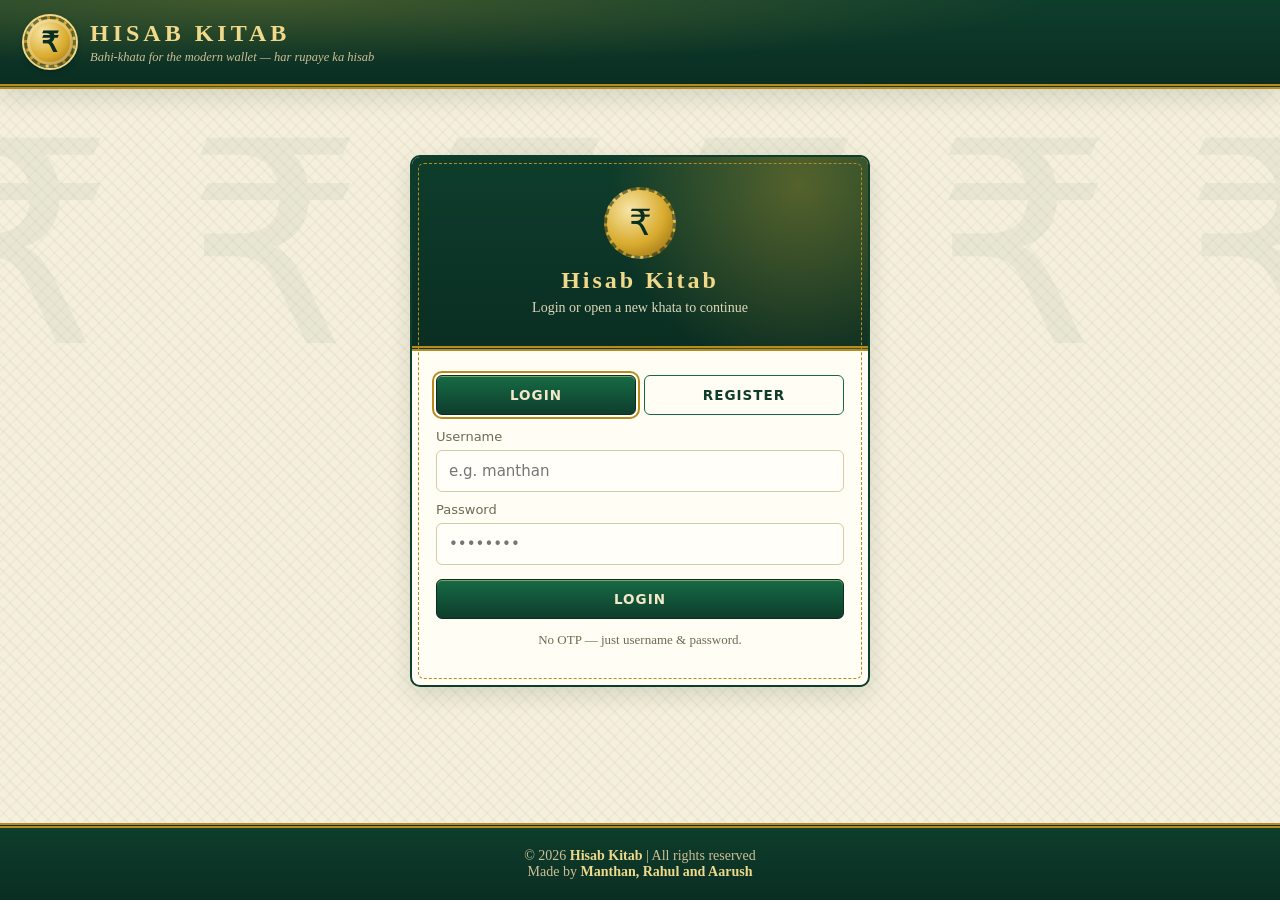
<file: backend/src/main/resources/static/index.html>
<!DOCTYPE html>
<html lang="en">
<head>
  <meta charset="UTF-8" />
  <meta name="viewport" content="width=device-width, initial-scale=1.0" />
  <title>Hisab Kitab — Login / Register</title>
  <link rel="stylesheet" href="css/style.css" />
</head>
<body>
  <div class="topbar">
    <div class="brand">
      <div class="logo">₹</div>
      <div>
        <h1>HISAB KITAB</h1>
        <small>Bahi-khata for the modern wallet — har rupaye ka hisab</small>
      </div>
    </div>
  </div>

  <div class="container">
    <div class="auth-wrap">
      <div class="card auth-card">
        <div class="auth-head">
          <div class="big">₹</div>
          <h2 style="margin:6px 0">Hisab Kitab</h2>
          <div style="opacity:.9;font-size:14px">Login or open a new khata to continue</div>
        </div>
        <div class="auth-body">
          <div class="tabs">
            <button id="tabLogin" class="active" type="button">Login</button>
            <button id="tabRegister" class="ghost" type="button">Register</button>
          </div>
          <div id="err" class="error"></div>
          <label>Username</label>
          <input id="username" placeholder="e.g. manthan" autocomplete="username" />
          <label>Password</label>
          <input id="password" type="password" placeholder="••••••••" autocomplete="current-password" />
          <div style="height:14px"></div>
          <button id="submitBtn" style="width:100%">Login</button>
          <p style="color:var(--muted);font-size:13px;text-align:center">No OTP — just username &amp; password.</p>
        </div>
      </div>
    </div>
  </div>

  <footer>
    <div>&copy; 2026 <strong>Hisab Kitab</strong> | All rights reserved</div>
    <div>Made by <strong>Manthan, Rahul and Aarush</strong></div>
  </footer>

  <script src="js/api.js"></script>
  <script src="js/auth.js"></script>
</body>
</html>
</file>
<file: backend/src/main/resources/static/css/style.css>
/* HISAB KITAB — "Banknote" theme: deep ledger-green + rupee-gold on cash-paper cream */

:root {
  --paper: #f5efdd;
  --paper-deep: #ece2c8;
  --card: #fffdf4;
  --ink: #22301f;
  --muted: #6f6a52;
  --green-950: #0a2e22;
  --green-900: #0e3d2c;
  --green-700: #166b45;
  --green-500: #23905f;
  --gold: #b98a1d;
  --gold-bright: #d9ab2e;
  --gold-pale: #f0d98a;
  --spent: #a31621;
  --line: #d8cba4;
  --radius: 10px;
  --shadow: 0 8px 22px rgba(20, 60, 40, 0.14);
}

* { box-sizing: border-box; }

body {
  margin: 0;
  font-family: Georgia, "Times New Roman", serif;
  color: var(--ink);
  min-height: 100vh;
  display: flex;
  flex-direction: column;
  background-color: var(--paper);
  background-image:
    repeating-linear-gradient(45deg, rgba(22, 107, 69, 0.045) 0 2px, transparent 2px 9px),
    repeating-linear-gradient(-45deg, rgba(185, 138, 29, 0.05) 0 2px, transparent 2px 9px);
}

/* Giant faint rupee watermark behind everything */
body::before {
  content: "₹ ₹ ₹ ₹ ₹ ₹ ₹ ₹ ₹ ₹ ₹ ₹";
  position: fixed;
  inset: 12% -5% auto -5%;
  text-align: center;
  font-size: 22vw;
  line-height: 1;
  color: rgba(22, 107, 69, 0.05);
  pointer-events: none;
  z-index: 0;
  white-space: nowrap;
  overflow: hidden;
}

body > * { position: relative; z-index: 1; }

button, input, select, table, .pill { font-family: "Segoe UI", system-ui, -apple-system, Arial, sans-serif; }

/* ---------- Header: engraved green plate with gold rules ---------- */
.topbar {
  background:
    radial-gradient(ellipse at 20% 0%, rgba(217, 171, 46, 0.25), transparent 55%),
    linear-gradient(180deg, var(--green-900), var(--green-950));
  color: #f3e9c8;
  padding: 16px 24px;
  display: flex;
  align-items: center;
  justify-content: space-between;
  border-bottom: 5px double var(--gold);
  box-shadow: var(--shadow);
}

.brand { display: flex; align-items: center; gap: 14px; }

/* Gold coin logo */
.logo {
  width: 52px; height: 52px; border-radius: 50%;
  display: grid; place-items: center;
  font-size: 28px; font-weight: 800; font-family: Georgia, serif;
  color: var(--green-950);
  background: radial-gradient(circle at 35% 30%, #f7e6a8, var(--gold-bright) 55%, #8a6410);
  border: 3px dashed rgba(10, 46, 34, 0.55);
  outline: 2px solid var(--gold-pale);
  box-shadow: inset 0 0 0 3px rgba(255, 255, 255, 0.25), 0 2px 6px rgba(0,0,0,.35);
}

.brand h1 { margin: 0; font-size: 24px; letter-spacing: 4px; color: var(--gold-pale); }
.brand small { color: #cdbf95; font-size: 12.5px; font-style: italic; font-family: Georgia, serif; }

.userbox { display: flex; align-items: center; gap: 10px; }
.pill {
  background: rgba(217, 171, 46, 0.14);
  border: 1px solid var(--gold);
  color: var(--gold-pale);
  padding: 6px 12px; border-radius: 999px; font-size: 14px;
}

/* ---------- Layout ---------- */
.container { max-width: 1080px; margin: 26px auto; padding: 0 18px; width: 100%; flex: 1; }

/* Banknote cards: cream note with green border + dashed gold inner frame */
.card {
  background: var(--card);
  border: 2px solid var(--green-900);
  border-radius: var(--radius);
  box-shadow: var(--shadow);
  padding: 22px;
  margin-bottom: 20px;
  position: relative;
}
.card::after {
  content: "";
  position: absolute; inset: 6px;
  border: 1px dashed var(--gold);
  border-radius: 6px;
  pointer-events: none;
}
.card h2, .card h3 { margin: 0 0 12px; letter-spacing: 1px; color: var(--green-900); }
.card h3::before { content: "❖ "; color: var(--gold); }

.grid { display: grid; gap: 18px; }
.grid.two { grid-template-columns: 1fr 1fr; }
.grid.three { grid-template-columns: 1fr 1fr 1fr; }
@media (max-width: 860px) { .grid.two, .grid.three { grid-template-columns: 1fr; } }

/* Denomination-slip stats */
.stat {
  border-radius: 8px; padding: 16px 16px 14px;
  background: linear-gradient(180deg, #fffdf4, var(--paper));
  border: 2px solid var(--green-900);
  outline: 1px dashed var(--gold);
  outline-offset: -5px;
}
.stat .label {
  color: var(--muted); font-size: 12px; margin-bottom: 6px;
  text-transform: uppercase; letter-spacing: 2px;
  font-family: "Segoe UI", system-ui, sans-serif;
}
.stat .value { font-size: 26px; font-weight: 800; font-family: Georgia, serif; }
.stat.budget .value { color: var(--green-700); }
.stat.spent .value { color: var(--spent); }
.stat.left .value { color: #7a5c0e; }

/* ---------- Forms ---------- */
label { font-size: 13px; color: var(--muted); display: block; margin: 10px 0 6px; font-family: "Segoe UI", system-ui, sans-serif; }
input, select, textarea {
  width: 100%; padding: 11px 12px;
  border: 1.5px solid var(--line); border-radius: 6px;
  font-size: 15px; background: #fffef9; color: var(--ink);
}
input:focus, select:focus { outline: 2px solid var(--gold-pale); border-color: var(--green-700); }

button {
  cursor: pointer; border-radius: 6px;
  padding: 11px 18px; font-size: 15px; font-weight: 700;
  background: linear-gradient(180deg, var(--green-700), var(--green-900));
  color: #f3e9c8;
  border: 1px solid var(--green-950);
  box-shadow: inset 0 1px 0 rgba(240, 217, 138, 0.5);
  transition: transform .08s ease, filter .12s ease;
  text-transform: uppercase; letter-spacing: 1px; font-size: 13.5px;
}
button:hover { filter: brightness(1.12); transform: translateY(-1px); }
button.ghost { background: transparent; color: var(--green-900); border: 1.5px solid var(--green-700); box-shadow: none; }
button.danger { background: linear-gradient(180deg, #b4232b, #7c1218); color: #ffe9e9; border-color: #5c0d12; }
button.small { padding: 6px 10px; font-size: 12.5px; }
button:disabled { opacity: .6; cursor: wait; }

.row { display: flex; gap: 10px; align-items: center; flex-wrap: wrap; }
.tabs { display: flex; gap: 8px; margin-bottom: 14px; }
.tabs button { flex: 1; }
.tabs button.active { outline: 2px solid var(--gold); outline-offset: 2px; }

/* ---------- Auth page: a cash note ---------- */
.auth-wrap { max-width: 460px; margin: 40px auto; }
.auth-card { overflow: hidden; padding: 0; }
.auth-head {
  background:
    radial-gradient(circle at 85% 15%, rgba(217, 171, 46, 0.35), transparent 45%),
    linear-gradient(180deg, var(--green-900), var(--green-950));
  color: #f3e9c8; padding: 30px 24px; text-align: center;
  border-bottom: 5px double var(--gold);
}
.auth-head .big {
  width: 72px; height: 72px; margin: 0 auto 8px;
  border-radius: 50%;
  display: grid; place-items: center; font-size: 36px;
  color: var(--green-950);
  background: radial-gradient(circle at 35% 30%, #f7e6a8, var(--gold-bright) 55%, #8a6410);
  border: 3px dashed rgba(10, 46, 34, 0.55);
}
.auth-head h2 { margin: 6px 0; letter-spacing: 3px; color: var(--gold-pale); }
.auth-body { padding: 24px; }
.error {
  background: #fbe9e9; color: #7c1218; border: 1.5px solid var(--spent);
  padding: 10px; border-radius: 6px; margin: 10px 0; display: none;
}

/* Budget deduction meter: gold fill on green track */
.progress { height: 16px; background: var(--green-950); border-radius: 999px; overflow: hidden; margin-top: 12px; border: 1px solid var(--gold); }
.progress > div {
  height: 100%;
  background: repeating-linear-gradient(-55deg, var(--gold-bright) 0 8px, #a37c15 8px 16px);
  width: 0%; transition: width .4s ease;
}

/* ---------- Ledger table ---------- */
table { width: 100%; border-collapse: collapse; font-size: 14px; }
th, td { text-align: left; padding: 10px 8px; border-bottom: 1px solid var(--line); }
th {
  color: var(--green-900); font-size: 12px; text-transform: uppercase; letter-spacing: 2px;
  border-bottom: 2px solid var(--green-900);
}
tbody tr:nth-child(even) { background: rgba(22, 107, 69, 0.05); }

.chart-box { position: relative; height: 280px; }

/* Coupon-strip divider */
.cash-strip {
  border-top: 3px dashed var(--gold);
  margin: 4px 0 18px;
  position: relative;
}
.cash-strip::after {
  content: "₹ • ₹ • ₹";
  position: absolute; top: -13px; left: 50%; transform: translateX(-50%);
  background: var(--paper); padding: 0 12px; color: var(--gold); font-size: 13px; letter-spacing: 3px;
}

/* ---------- Footer: engraved plate ---------- */
footer {
  margin-top: 26px;
  background: linear-gradient(180deg, var(--green-900), var(--green-950));
  border-top: 5px double var(--gold);
  color: #cdbf95;
  text-align: center; padding: 20px 12px; font-size: 14px;
}
footer strong { color: var(--gold-pale); }

.toolbar { display: flex; gap: 10px; align-items: end; flex-wrap: wrap; }
.toolbar > div { flex: 1; min-width: 150px; }
.empty { color: var(--muted); text-align: center; padding: 18px; font-style: italic; }
</file>
